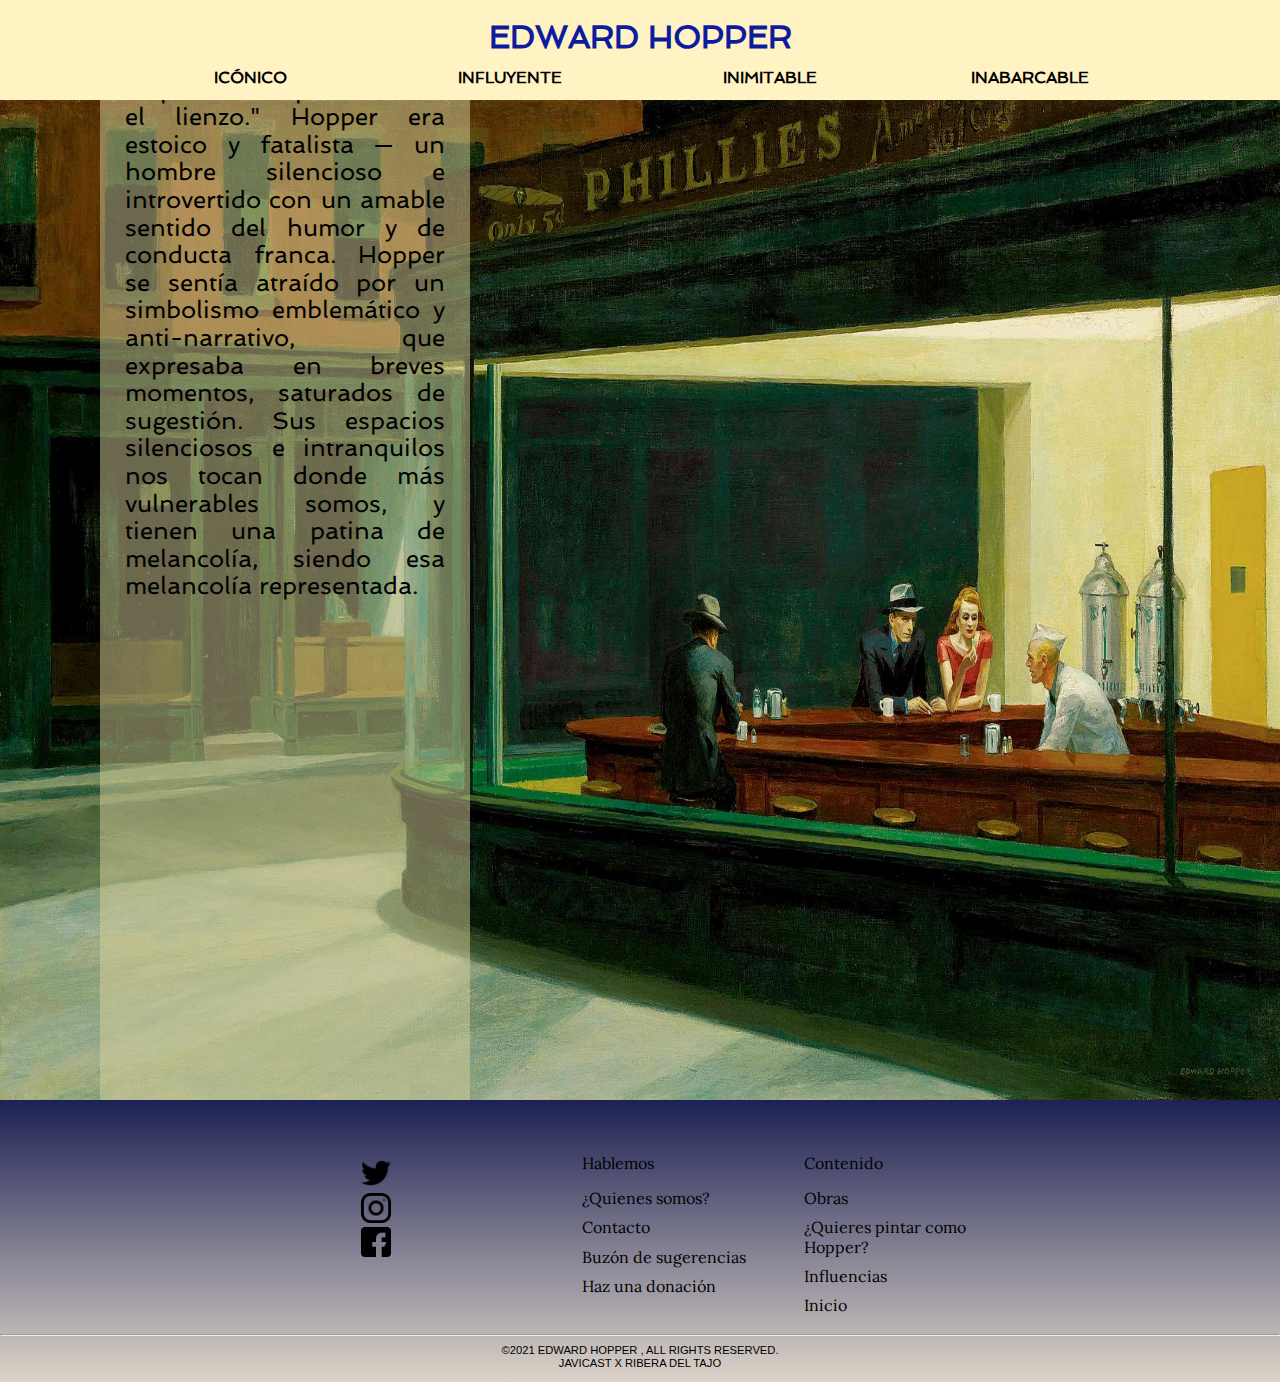
<file: index.html>
<!DOCTYPE html>
<html lang="es">
<head>
    <link rel="stylesheet" type="text/css" href="css/normalize.css" />
    <link rel="stylesheet" type="text/css" href="css/index.css" />
    <link rel="stylesheet" type="text/css" href="css/header.css" />
    <link rel="stylesheet" type="text/css" href="css/footer.css" />
    <link rel="icon" href="./images/"> <!-- esto es para el ICONO del TAB del navegador-->
    <meta charset="UTF-8">
    <meta http-equiv="X-UA-Compatible" content="IE=edge">
    <meta name="viewport" content="width=device-width, initial-scale=1.0">
    <title>Document</title>
</head>
<body>
    <header class="header header1">
        <h1 class="header__title"><a href="" class="header__link"><span class="header__disappear">EDWARD </span><span class="header__hopper">HOPPER</span></a></h1>
        <nav class="header__nav nav">
            <ul class="nav__list">
                <li class="nav__item"><a href="./pages/iconico.html" class="nav__link">ICÓNICO</a></li>
                <li class="nav__item"><a href="./pages/influyente.html" class="nav__link">INFLUYENTE</a></li>
                <li class="nav__item"><a href="./pages/inimitable.html" class="nav__link">INIMITABLE</a></li>
                <li class="nav__item"><a href="./pages/inabarcable.html" class="nav__link">INABARCABLE</a></li>
            </ul>
        </nav>
    </header>
    <main><!-- empieza el MAIN ----------------------- -->
        <div class="fondo">
            <img src="assets/images/obras/Nighthawks__1942.jpg" alt="" class="fondo__img">
            <div class="fondo__cont">
               
                Siempre reticente a la hora de hablar sobre sí mismo y su obra, Hopper simplemente dijo: "La respuesta completa está en el lienzo."​ Hopper era estoico y fatalista — un hombre silencioso e introvertido con un amable sentido del humor y de conducta franca. Hopper se sentía atraído por un simbolismo emblemático y anti-narrativo, que expresaba en breves momentos, saturados de sugestión. Sus espacios silenciosos e intranquilos nos tocan donde más vulnerables somos, y tienen una patina de melancolía, siendo esa melancolía representada.
            </div>
        </div>
    </main>
    <footer>
        <div class="footdiv">
            <div class="footdiv__social">
                <img class="footdiv__sociallogo" src="assets/images/social/twitter.png" alt="tuiter" class="socilogofoot"><br>
                <img class="footdiv__sociallogo" src="assets/images/social/instagram.png" alt="" class="socilogofoot"><br>
                <img class="footdiv__sociallogo" src="assets/images/social/facebook.png" alt="" class="socilogofoot"><br>
            </div>
        </div>
        <div class="footdiv">
            <p class="footdiv_header">Hablemos</p>
            <ul class="footdiv__list">
                <li class="footdiv__item"><a class="footdiv_link" href="">¿Quienes somos?</a></li>
                <li class="footdiv__item"><a class="footdiv_link" href="">Contacto</a></li>
                <li class="footdiv__item"><a class="footdiv_link" href="mailto:amandohopper@gmail.com?Subject=Sugerencia">Buzón de sugerencias</a></li>
                <li class="footdiv__item"><a class="footdiv_link" href="">Haz una donación</a></li>
            </ul>
        </div>
        <div class="footdiv">
            <p class="footdiv_header">Contenido</p>
            <ul class="footdiv__list">
                <li class="footdiv__item"><a class="footdiv_link" href="./pages/inabarcable.html">Obras</a></li>
                <li class="footdiv__item"><a class="footdiv_link" href="./pages/inimitable.html">¿Quieres pintar como Hopper?</a></li>
                <li class="footdiv__item"><a class="footdiv_link" href="./pages/influyente.html">Influencias</a></li>
                <li class="footdiv__item"><a class="footdiv_link" href="./index.html">Inicio</a></li>
            </ul>
        </div>
        <hr class="barrasubfoot">
        <div class="copyright">
            <p>©2021 EDWARD HOPPER , ALL RIGHTS RESERVED.</p>
                <p>JAVICAST X RIBERA DEL TAJO</p>
        </div>
    </footer>
    <script src="./js/script.js"></script>
</body>
</html>
</file>
<file: css/index.css>
.fondo{
    width: 100%;
    /* background-image: url(../assets/images/obras/Nighthawks__1942.jpg);
    background-size: cover; */
    height: 1000px;
    z-index: 0;
    overflow: hidden;
    position: relative;

}
.fondo__img{
    width: 100%;
    height: 100%;
    z-index: 0;
    
    position: absolute;
    
}
.fondo__img:hover {
    animation: move 30s ease infinite;
}
/* Este código es para la animación de la imagen de fondo */
@-webkit-keyframes move {
    0% {
      /* -webkit-transform-origin: bottom left;
      -moz-transform-origin: bottom left;
      -ms-transform-origin: bottom left; */
      /* -o-transform-origin: bottom left; */
      transform-origin: left;
      transform: scale(1.0);
      -ms-transform: scale(1.0);
      /* IE 9 */
      
      /* -webkit-transform: scale(1.0); */
      /* Safari and Chrome */
      
      /* -o-transform: scale(1.0); */
      /* Opera */
      
      /* -moz-transform: scale(1.0); */
      /* Firefox */
    }
    100% {
        /* -ms-transform-origin-x: ; */
      transform: scale(1.4);
      -ms-transform: scale(1.4);
      /* IE 9 */
      
      -webkit-transform: scale(1.4);
      /* Safari and Chrome */
      
      -o-transform: scale(1.4);
      /* Opera */
      
      -moz-transform: scale(1.4);
      /* Firefox */
    }
  }


.fondo__cont{
    width: 25%;
    /* height: 100%; */
    padding-top: 500px;
    padding-bottom: 500px;
    padding-left: 25px;
    padding-right: 25px;
    background-color: rgb(213,208,154,0.5);
    z-index: 100;
    position: absolute;
    bottom:0px;
    left: 100px;
    font-size: 1.5em;
    font-family: 'Hopper';
    color: rgb(0, 0, 0);
    text-align: justify;
}
</file>
<file: css/header.css>
/* aquí van estilos aplican más allá del Header y en todas las páginas */
body {
    margin: 0;
}
a{
    text-decoration: none;
    color:black
}
p, a, h1, h2, h3{
    font-family: 'Lora', 'Times New Roman', Times, serif;
}

@font-face{
    font-family:'Lora';
    font-style:normal;
    /* font-weight:400; */
    src: url(../assets/fonts/Lora/Lora-VariableFont_wght.ttf);
   }

@font-face {
    font-family: 'Hopper';
    src: url(../assets/fonts/Spinnaker/Spinnaker-Regular.ttf);
}

   /* estilos del HEADER !!! */

.header{
    
    text-align: center;
    background-color: #fff2c3;
    width: 100%;
    padding-top: 1.5%;
    padding-bottom: 1%;
    box-shadow: 5px 3px 30px 1px rgba(0, 0, 0, 0.918);
    z-index: 111;
}
.header__title{
    color: #0D1B9E;
    margin:0;
    /* text-shadow: 5px 8px 5px rgb(1, 1, 12); */
    
}
.header__title a{
    color: #0D1B9E;
    font-family: 'Hopper';
    font-weight: 700;
}
/* esto eran unas pruebas para animar el titulo de la cabecera */
/* .header__disappear{
    transition: all 3s;
}

.header:hover .header__disappear{
    opacity: 0;
}
.header__hopper{

    transition: font-size 3s; 
    transition: right 3s;
}
.header:hover .header__hopper{
    position: relative;
    font-size: 60px;
    right: 40px;
} */
.header__nav{
    margin: 0;
    padding-top: 1%;
}
.nav__list{
    width: 100%;
    margin: 0;
    padding-left: 0;
}
.nav__item{
    /* border: 1px solid red; */
    list-style: none;
    display: inline-block;
    width: 20%;
    font-weight: bold;
}
.nav__link{
    font-family: 'Hopper', "Helvetica Neue", Helvetica, sans-serif;
    padding: 7px;
}
.nav__link:hover{
    /* text-decoration: underline; */
    border: 2px solid rgb(143, 48, 48);
    box-shadow: 3px 3px 7px 1px rgb(97, 56, 56);
}
</file>
<file: css/footer.css>
footer {
  background-image: linear-gradient(to bottom, rgb(29, 33, 85), rgb(221, 212, 200));
  width: 100%;
  /* position: absolute; */
  bottom: 0px;
  padding-top: 3%;
  padding-bottom: 1%;
  text-align: center;
}
.footdiv{
  text-align: left;
  display: inline-block;
  vertical-align: top;
  width: 13%;
  margin-left: 4%;
}
.footdiv__social{
  position: relative;
  top:20px;

}
.footdiv__sociallogo{
  height: 30px;
  width: 30px;
}
.footdiv__list{
  list-style: none;
  margin: 0;
  padding: 0;
}
.footdiv__header{
  font-weight: bold;
  text-decoration: underline;
}
.footdiv__item{
  padding-bottom: 10px;
}
.copyright{
  margin:0px;
}
.copyright p{
  font-family: Arial, Helvetica, sans-serif;
  font-size: 0.7em;
  margin: 0px;
}
</file>
